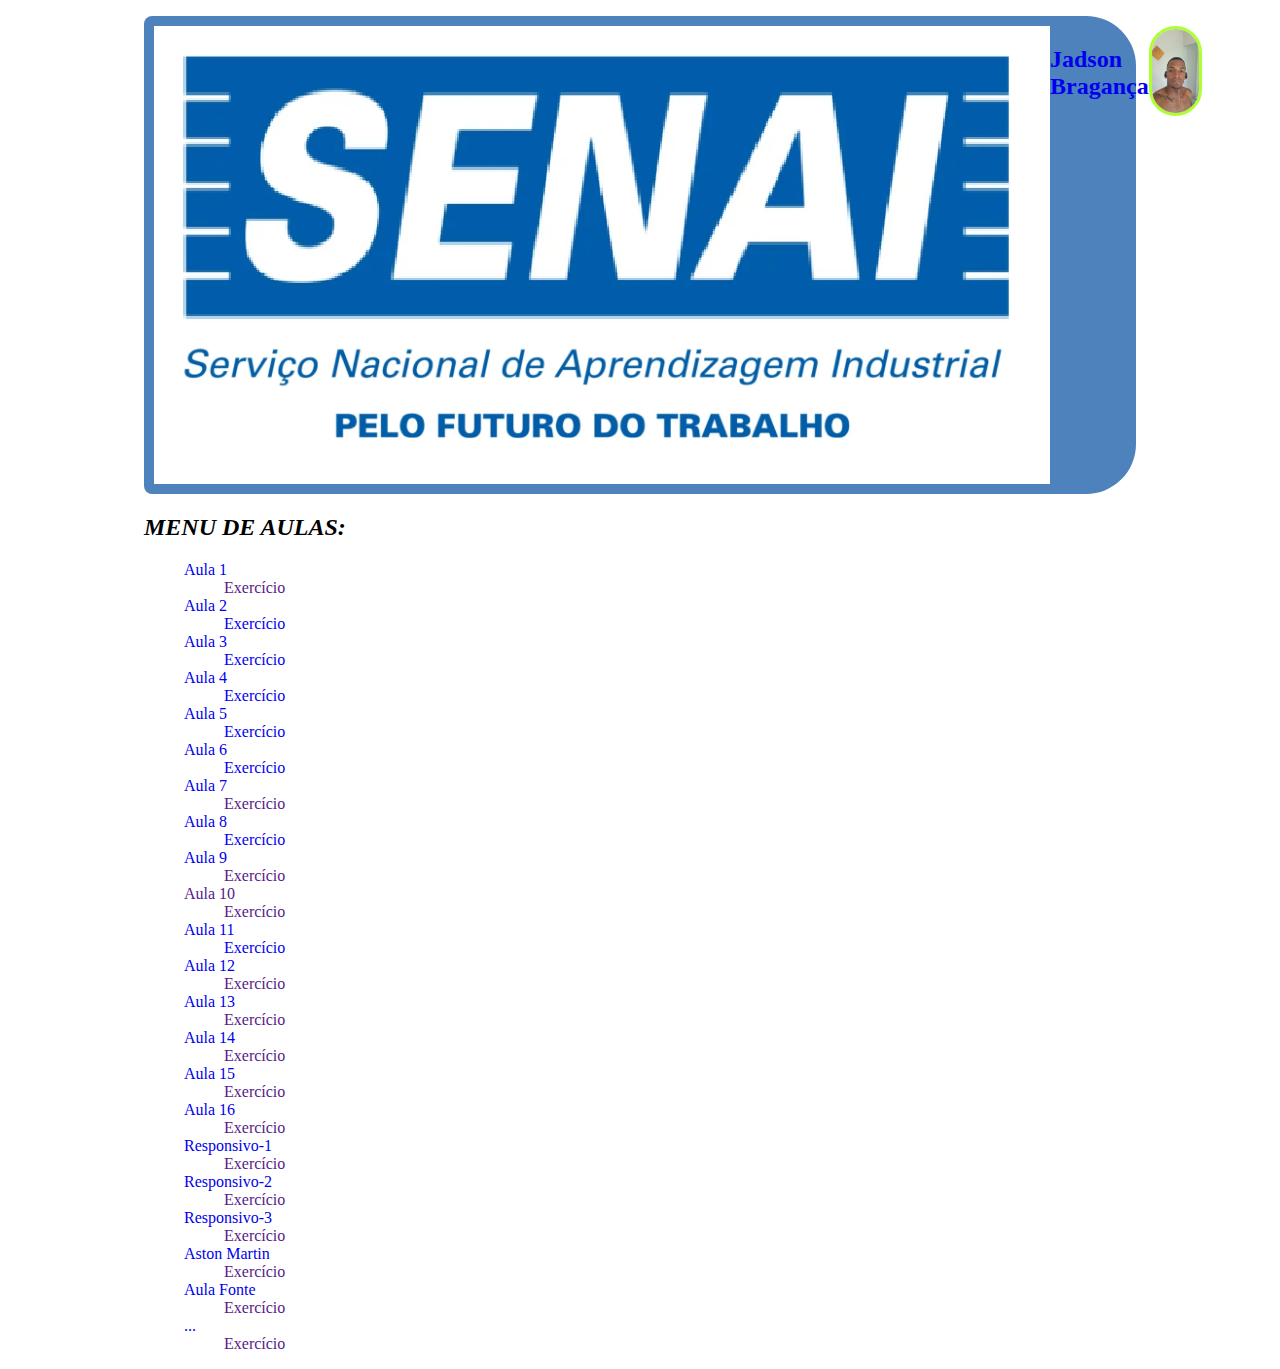
<file: index.html>
<html>
    <head>
        <meta charset="utf-8">
        <meta name="viewport" content="width=device-width,initial-scale=1.0"/>
        <title>Menu de aulas</title>
        <link rel="stylesheet" href="estilo.css"/>
    </head>
    <body>
        <div class="containner">
            <div class="header">
              <img class="logo" src="img/Logo senai.png" alt="Logo senai"/>
              <div class="info-p">
                <h2><a href="contatos/" target="_blank">Jadson Bragança</a></h2>
              </div>
              <img class="image" src="img/perfil.jpeg" alt="Jadson Bragança"/>
            </div>
            <h2><i>MENU DE AULAS:</i></h2>
            <div class="content">
             <div class="list">
              <ul type="none">
                <li><a class="btn" href="Todas aulas/A-1/index.html" target="_blank">Aula 1</a>
                    <ul type="none">
                        <li><a class="btn" href="" target="_blank">Exercício</a></li>
                    </ul>
                <li><a class="btn" href="Todas aulas/A-2/Lorem Ipsum e tags/index.html" target="_blank">Aula 2</a>
                    <ul type="none">
                        <li><a class="btn" href="Todas aulas/A-2/Exercício/index.html" target="_blank">Exercício</a></li>
                    </ul>
                </li>
                <li><a class="btn" href="Todas aulas/A-3(02.04)/index.html" target="_blank">Aula 3</a>
                    <ul type="none">
                        <li><a class="btn" href="Todas aulas/A-3(02.04)/Exercício.html" target="_blank">Exercício</a></li>
                    </ul>
                </li>
                <li><a class="btn" href="Todas aulas/A-4(03.04)/index.html" target="_blank">Aula 4</a>
                    <ul type="none">
                        <li><a class="btn" href="Todas aulas/A-4(03.04)/Bônus.html" target="_blank">Exercício</a></li>
                    </ul>
                </li>
                <li><a class="btn" href="Todas aulas/A-5(04.04EAD)/" target="_blank">Aula 5</a>
                    <ul type="none">
                        <li><a class="btn" href="Todas aulas/A-5(04.04EAD)/Exercício_aula4-EAD.html" target="_blank">Exercício</a></li>
                    </ul>
                </li>
                <li><a class="btn" href="Todas aulas/A-6(07.04)/Aula 6.html" target="_blank">Aula 6</a>
                    <ul type="none">
                        <li><a class="btn" href="Todas aulas/A-6(07.04)/exercício/Exercício.html" target="_blank">Exercício</a></li>
                    </ul>
                </li>
                <li><a class="btn" href="Todas aulas/A-7(08.04)/Aula 7.html" target="_blank">Aula 7</a>
                    <ul type="none">
                        <li><a class="btn" href="" target="_blank">Exercício</a></li>
                    </ul>
                </li>
                <li><a class="btn" href="Todas aulas/A-8/index.html" target="_blank">Aula 8</a>
                    <ul type="none">
                        <li><a class="btn" href="./" target="_blank">Exercício</a></li>
                    </ul>
                </li>
                <li><a class="btn" href="Todas aulas/A-9(14.04)/index.html" target="_blank">Aula 9</a>
                    <ul type="none">
                        <li><a class="btn" href="" target="_blank">Exercício</a></li>
                    </ul>
                </li>
                <li><a class="btn" href="" target="_blank">Aula 10</a>
                    <ul type="none">
                        <li><a class="btn" href="" target="_blank">Exercício</a></li>
                    </ul>
                </li>
                <li><a class="btn" href="Todas aulas/A-11(15.04)/index.html" target="_blank">Aula 11</a>
                    <ul type="none">
                        <li><a class="btn" href="Todas aulas/A-11(15.04)/samsung.html" target="_blank">Exercício</a></li>
                    </ul>
                </li>
                <li><a class="btn" href="Todas aulas/Todas aulas 2/Maryana/Aula 12/index.html" target="_blank">Aula 12</a>
                    <ul type="none">
                        <li><a class="btn" href="" target="_blank">Exercício</a></li>
                    </ul>
                </li>
                <li><a class="btn" href="Todas aulas/Todas aulas 2/Maryana/Aula 13/index.html" target="_blank">Aula 13</a>
                    <ul type="none">
                        <li><a class="btn" href="" target="_blank">Exercício</a></li>
                    </ul>
                </li>
                <li><a class="btn" href="Todas aulas/Todas aulas 2/Maryana/Aula 14/index.html" target="_blank">Aula 14</a>
                    <ul type="none">
                        <li><a class="btn" href="" target="_blank">Exercício</a></li>
                    </ul>
                </li>
                <li><a class="btn" href="Todas aulas/A-15(28.04)/aula24.html" target="_blank">Aula 15</a>
                    <ul type="none">
                        <li><a class="btn" href="" target="_blank">Exercício</a></li>
                    </ul>
                </li>
                <li><a class="btn" href="Todas aulas/A-16(05.05)/html/index.html" target="_blank">Aula 16</a>
                    <ul type="none">
                        <li><a class="btn" href="" target="_blank">Exercício</a></li>
                    </ul>
                </li>
                <li><a class="btn" href="Todas aulas/Responsivo/index.html" target="_blank">Responsivo-1</a>
                    <ul type="none">
                        <li><a class="btn" href="" target="_blank">Exercício</a></li>
                    </ul>
                </li>
                <li><a class="btn" href="Todas aulas/Responsivo 02/index.html" target="_blank">Responsivo-2</a>
                    <ul type="none">
                        <li><a class="btn" href="" target="_blank">Exercício</a></li>
                    </ul>
                </li>
                <li><a class="btn" href="Todas aulas/Responsivo 3/index.html" target="_blank">Responsivo-3</a>
                    <ul type="none">
                        <li><a class="btn" href="" target="_blank">Exercício</a></li>
                    </ul>
                </li>
                <li><a class="btn" href="Todas aulas/" target="_blank">Aston Martin</a>
                    <ul type="none">
                        <li><a class="btn" href="" target="_blank">Exercício</a></li>
                    </ul>
                </li>
                <li><a class="btn" href="Todas aulas/Aula fonte/index.html" target="_blank">Aula Fonte</a>
                    <ul type="none">
                        <li><a class="btn" href="" target="_blank">Exercício</a></li>
                    </ul>
                </li>
                <li><a class="btn" href="Todas aulas/" target="_blank">...</a>
                    <ul type="none">
                        <li><a class="btn" href="" target="_blank">Exercício</a></li>
                    </ul>
                </li>
              </ul>
             </div>
             <div class="window">
               
             </div>
            </div>
        </div>
    </body>
    <footer></footer>
</html>
</file>
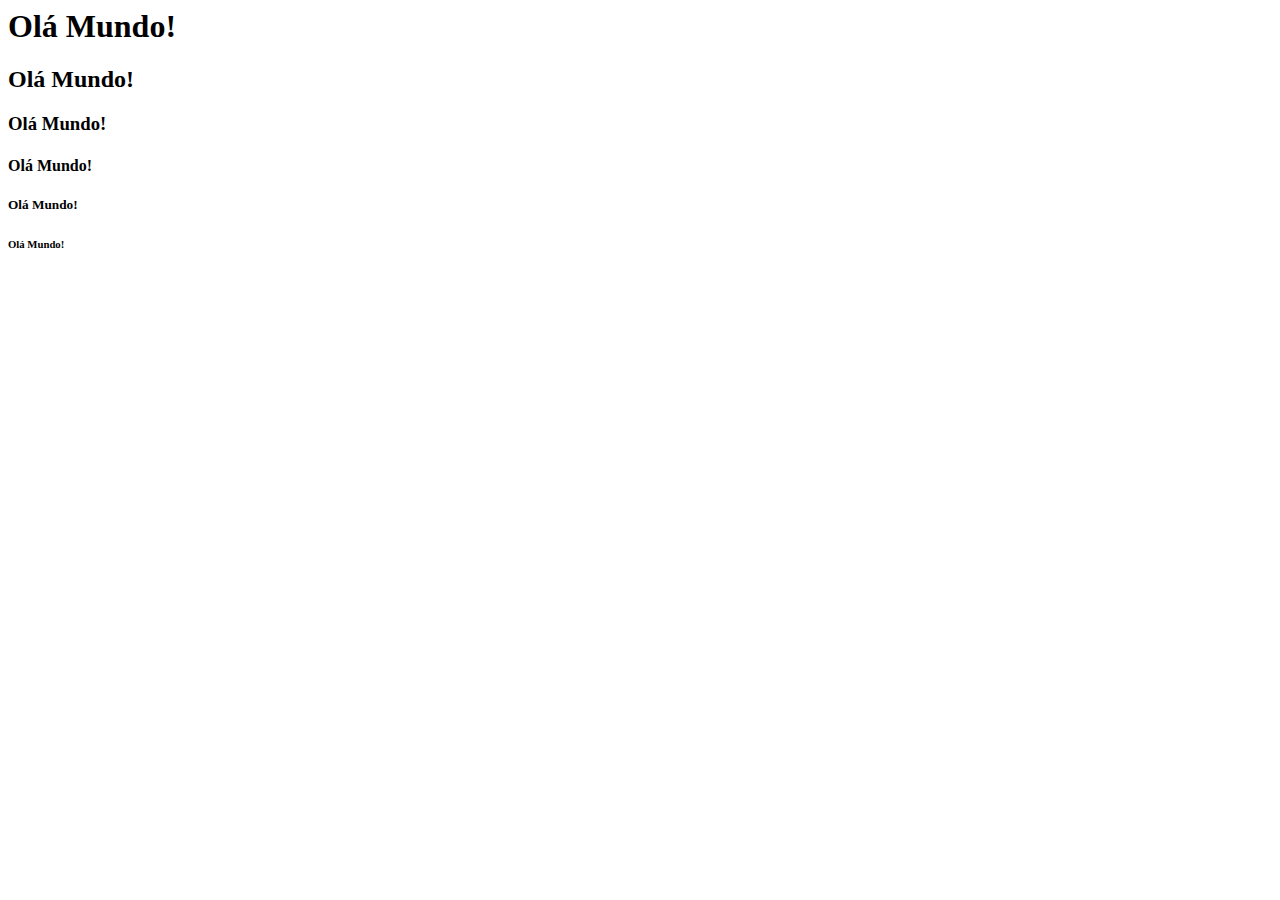
<file: Todas aulas/A-1/index.html>
<html>
      <head>
            <title>Olá Mundo!</title>
      </head>
      <body>
            <h1>Olá Mundo!</h1>
            <h2>Olá Mundo!</h2>
            <h3>Olá Mundo!</h3>
            <h4>Olá Mundo!</h4>
            <h5>Olá Mundo!</h5>
            <h6>Olá Mundo!</h6>
      </body>
</html>
</file>
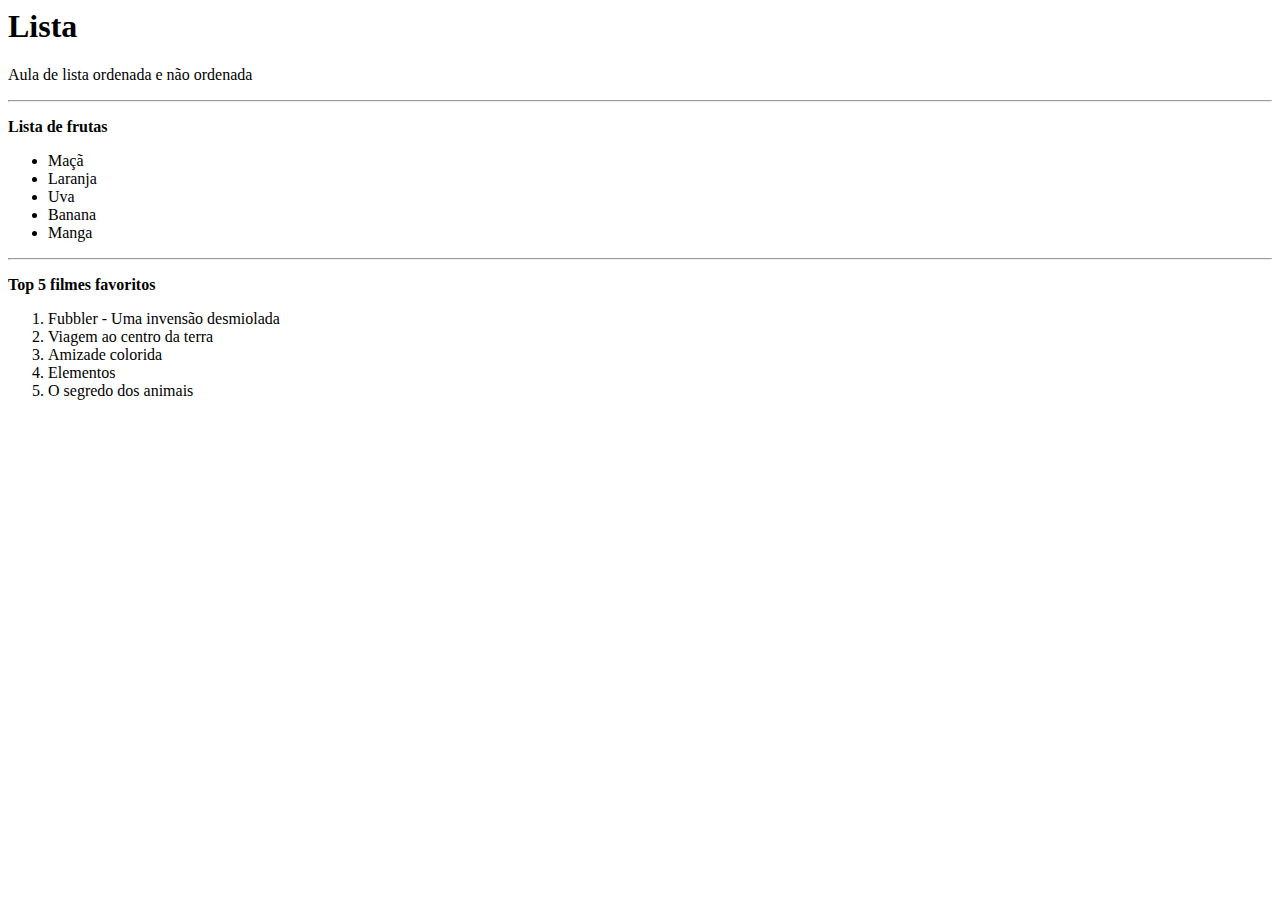
<file: Todas aulas/A-3(02.04)/index.html>
<html>
      <head> 
            <title>Aula 3</title>
      </head>
      <body>
            <h1>Lista</h1>
            <p>Aula de lista ordenada e não ordenada</p>
            <hr>
            <p><b>Lista de frutas</b></p>
                  <ul>
                      <li>Maçã</li>
                      <li>Laranja</li>
                      <li>Uva</li>
                      <li>Banana</li>
                      <li>Manga</li>
                  </ul>
            <hr>
            <p><b>Top 5 filmes favoritos</b></p>      
                  <ol>
                       <li>Fubbler - Uma invensão desmiolada</li>
                       <li>Viagem ao centro da terra</li>
                       <li>Amizade colorida</li>
                       <li>Elementos</li>
                       <li>O segredo dos animais</li>
      </body>
</html>
</file>
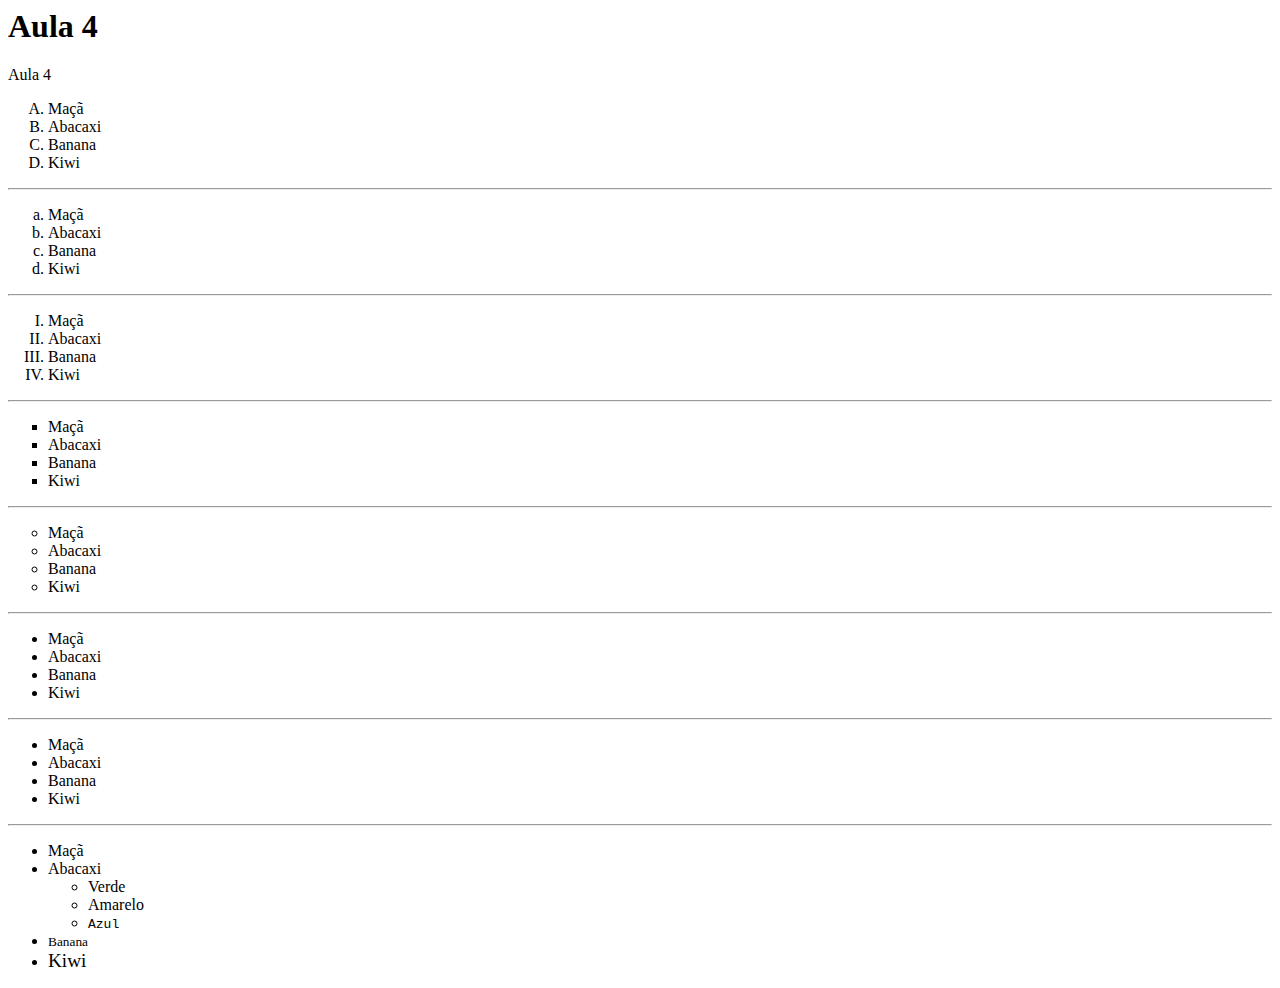
<file: Todas aulas/A-4(03.04)/index.html>
<html>
      <head>
            <title>Aula 3</title>
      </head>
      <body>
            <h1>Aula 4</h1>
            <p>Aula 4</p>
            <ol type="A">
                <li>Maçã</li>
                <li>Abacaxi</li>
                <li>Banana</li>
                <li>Kiwi</li>
            </ol>
            <hr>
            <ol type="a">
                <li>Maçã</li>
                <li>Abacaxi</li>
                <li>Banana</li>
                <li>Kiwi</li>
            </ol>
            <hr>
             <ol type="I">
                <li>Maçã</li>
                <li>Abacaxi</li>
                <li>Banana</li>
                <li>Kiwi</li>
            </ol>
            <hr>
             <ul type="square">
                <li>Maçã</li>
                <li>Abacaxi</li>
                <li>Banana</li>
                <li>Kiwi</li>
            </ul>
            <hr>
             <ul type="circle">
                <li>Maçã</li>
                <li>Abacaxi</li>
                <li>Banana</li>
                <li>Kiwi</li>
            </ul>
            <hr>
             <ul type="disk">
                <li>Maçã</li>
                <li>Abacaxi</li>
                <li>Banana</li>
                <li>Kiwi</li>
            </ul>
            <hr>
             <ul>
                <li>Maçã</li>
                <li>Abacaxi</li>
                <li>Banana</li>
                <li>Kiwi</li>
            </ul>
            <hr>
             <ul >
                <li>Maçã</li>
                <li>Abacaxi
                    <ul>
                        <li>Verde</li>
                        <li>Amarelo</li> 
                        <li><tt>Azul</tt></li>
                </li>
                    </ul>
                <li><small>Banana</small></li>
                <li><big>Kiwi</big></li>
            </ul>

      </body>
</html>
</file>
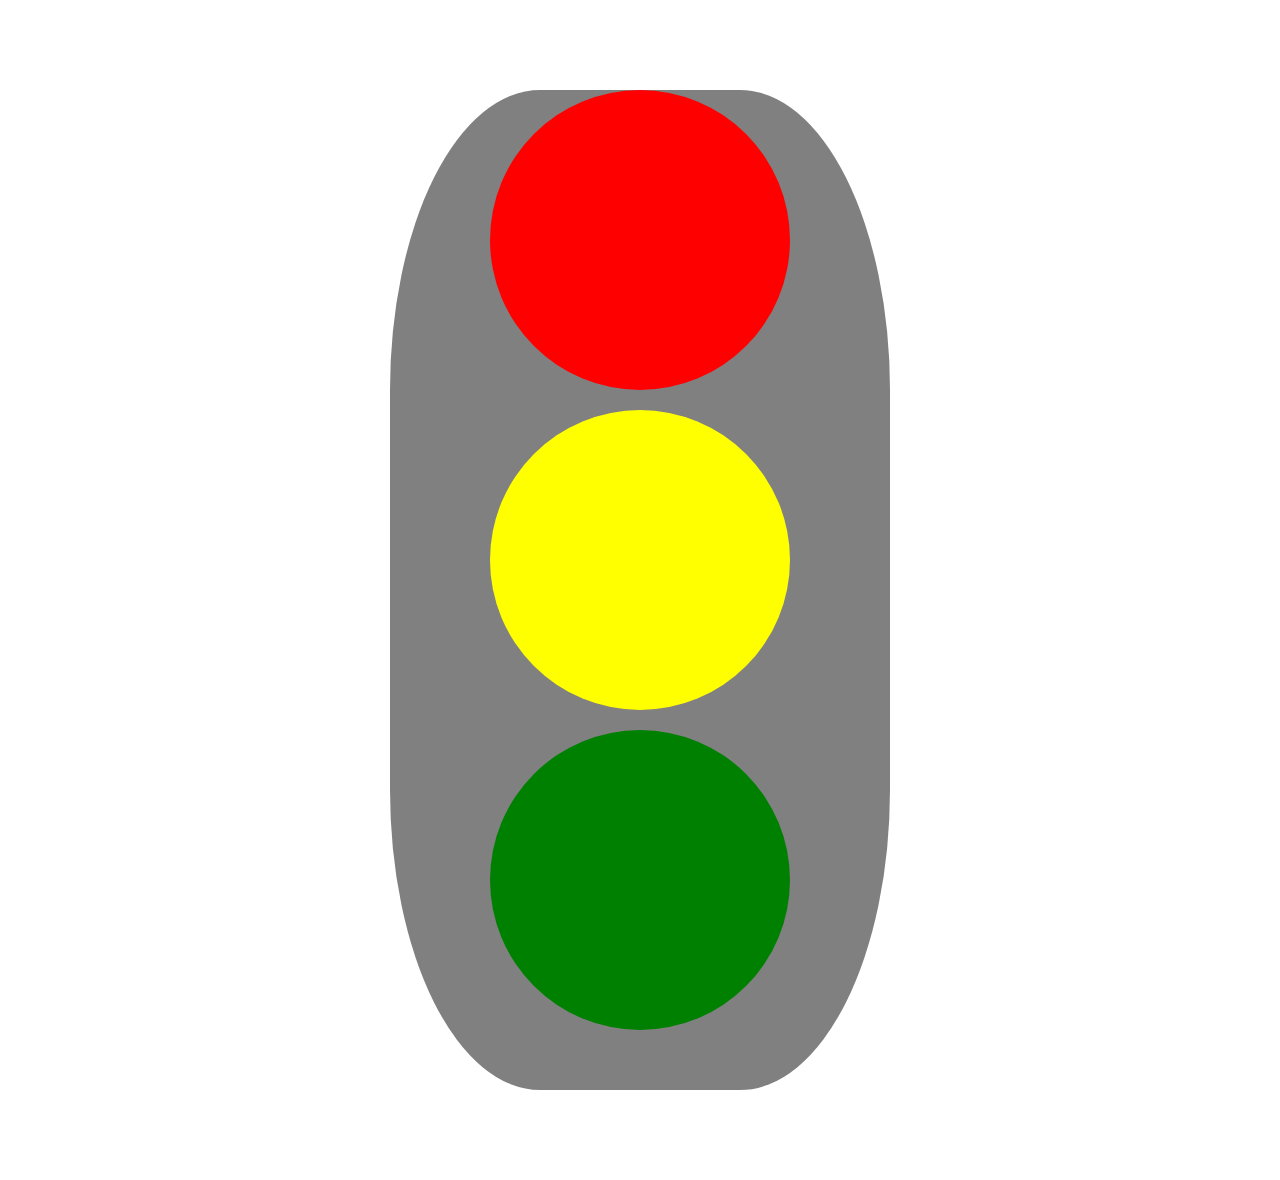
<file: Todas aulas/A-8/index.html>
<html> 
      <head> 
            <meta charset="utf-8"/>
            <title> Aula 8 </title>
            <style>
                   .circulo{
                   width:300px;
                   height:300px;
                   border-radius:100%;
                   margin:20px auto;
                   }
                   .red{background-color:red;
                   }
                   .yellow{background-color:yellow;
                   }
                   .green{background-color:green;}

                   .fundo{
                   width:500px;
                   height:1000px;
                   background-color:grey;
                   border-radius:30%;
                   margin:90px auto;
                   paddind:90px;
                   }
           </style>      
     </head>
     <body>
          <div class="fundo"> 
          <div class="circulo red">
          </div>
          <div class="circulo yellow">
          </div>
          <div class="circulo green">
          </div>
        
          </div>
     </body>
</html>
</file>
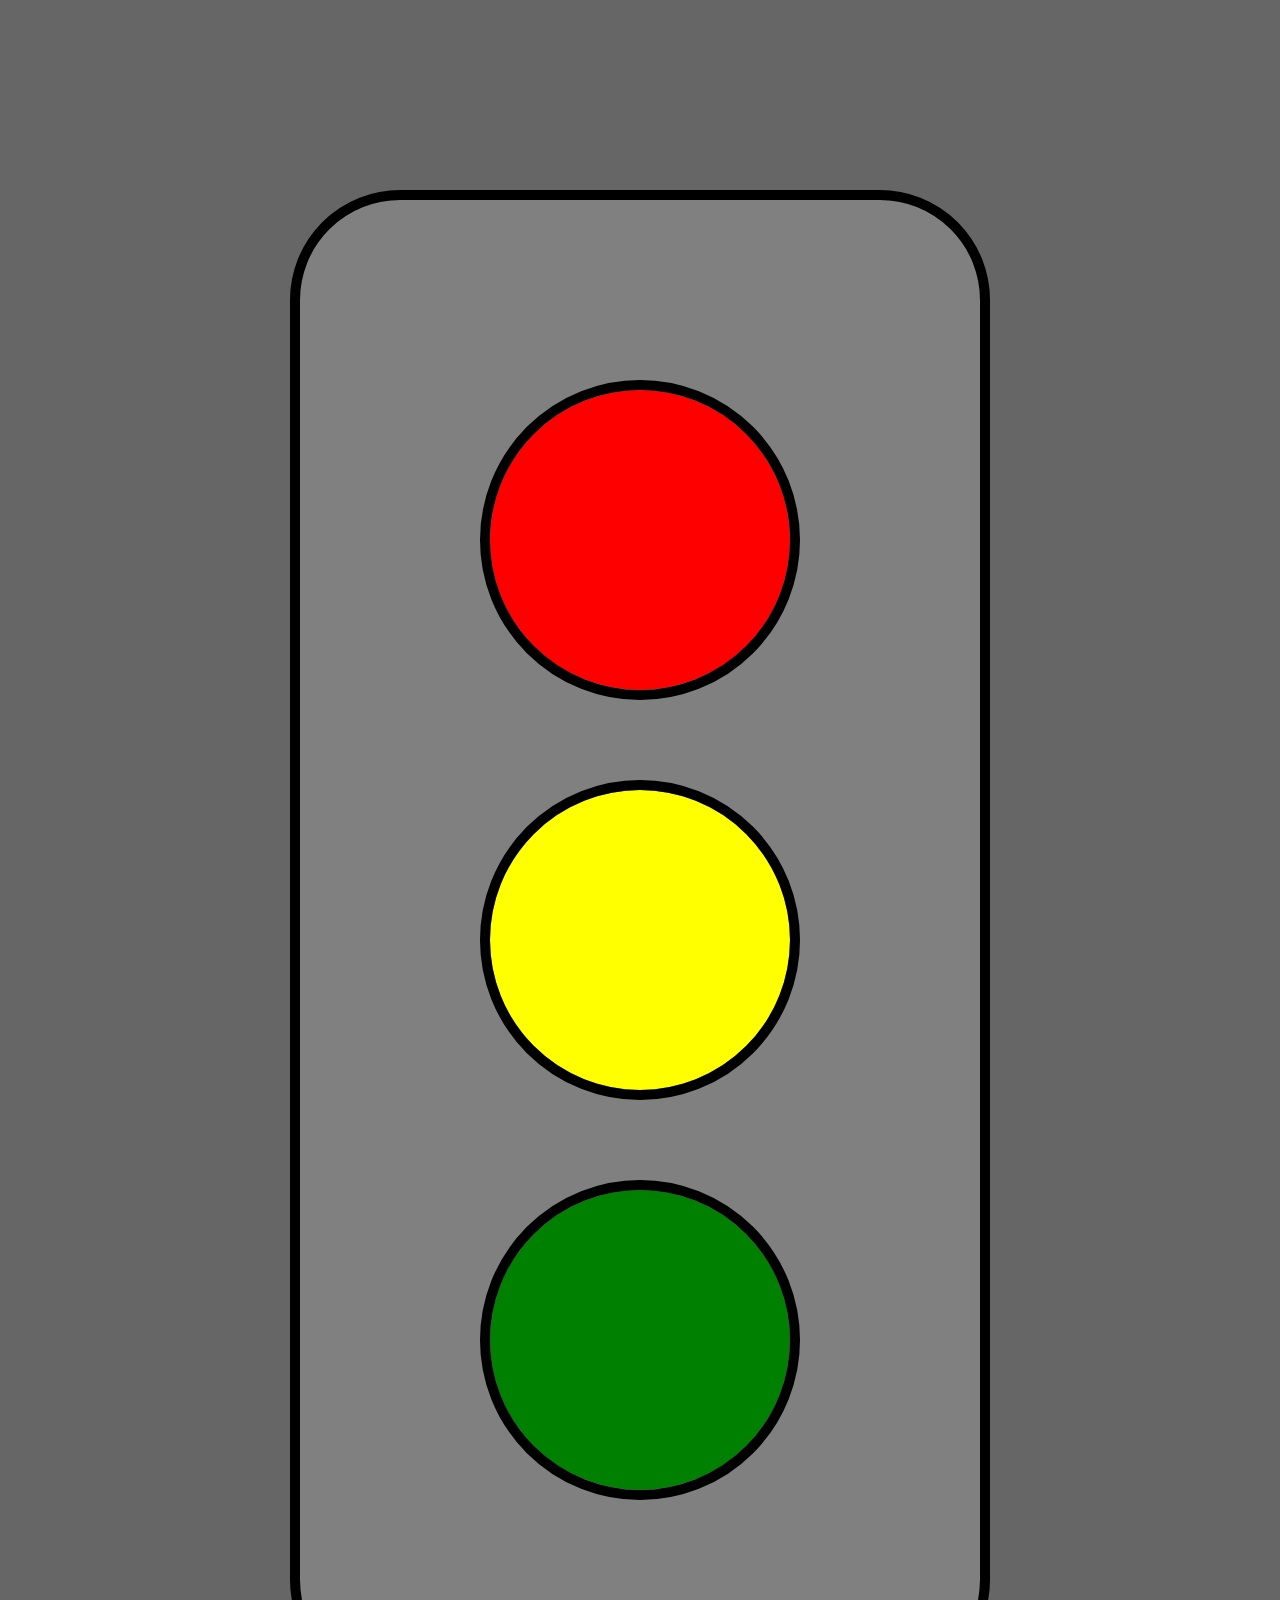
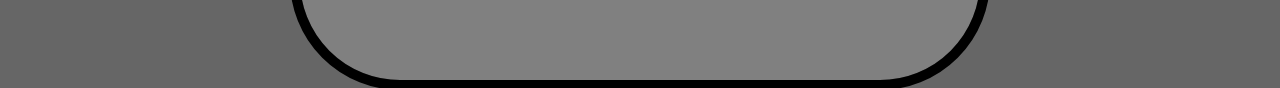
<file: Todas aulas/A-9(14.04)/index.html>
<html>
      <head>
            <meta charset="utf-8"/>
            <title></title>
            <style>
                   .circulo{
                    width:300px;
                    height:300px;
                    border-radius:100%;
                    margin:100px auto;
                    outline:10px solid black;
                   }
                   .red{background-color:red;}
                   .yellow{background-color:yellow;}
                   .green{background-color:green;}
                   .black{background-color:#666666;}
                   .fundo{
                    width:500px;
                    height:1300px;
                    background-color:grey;
                    border-radius:100px;
                    margin:0 auto;
                    padding:90px;
                    outline:10px solid black;
                    margin-top: 200px
                   }
            </style>
      </head>
      <body class="black">
          <div class="fundo">
            <div class="circulo red">
                 
            </div>
            <div class="circulo yellow">
                 
            </div>
            <div class="circulo green">
                 
            </div>
         </div>
      </body> 
</html>
</file>
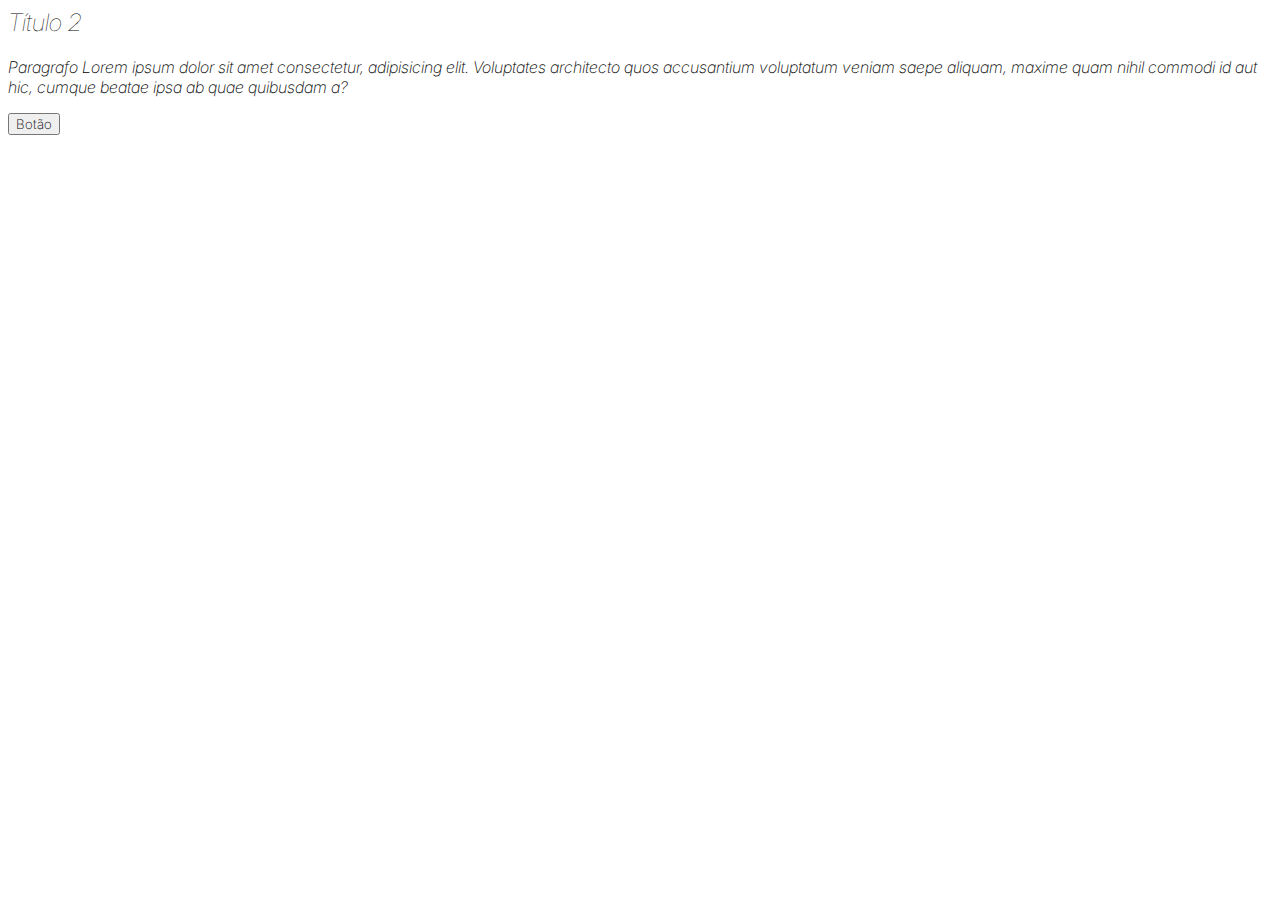
<file: Todas aulas/Aula fonte/index.html>
<html>
    <head>
        <meta charset="utf-8">
        <meta name="viewport" content="width=device-width,initial-scale=1.0">
        <title>Font</title>
        <link rel="stylesheet" href="css/estilo.css">
        <link rel="stylesheet" href="css/font.css">
    </head>
    <body>
        
             <h2>Título 2</h2>
             <p>Paragrafo Lorem ipsum dolor sit amet consectetur, adipisicing elit. Voluptates architecto quos accusantium voluptatum veniam saepe aliquam, maxime quam nihil commodi id aut hic, cumque beatae ipsa ab quae quibusdam a?</p>
             <button>Botão</button>
    </body>
</html>
</file>
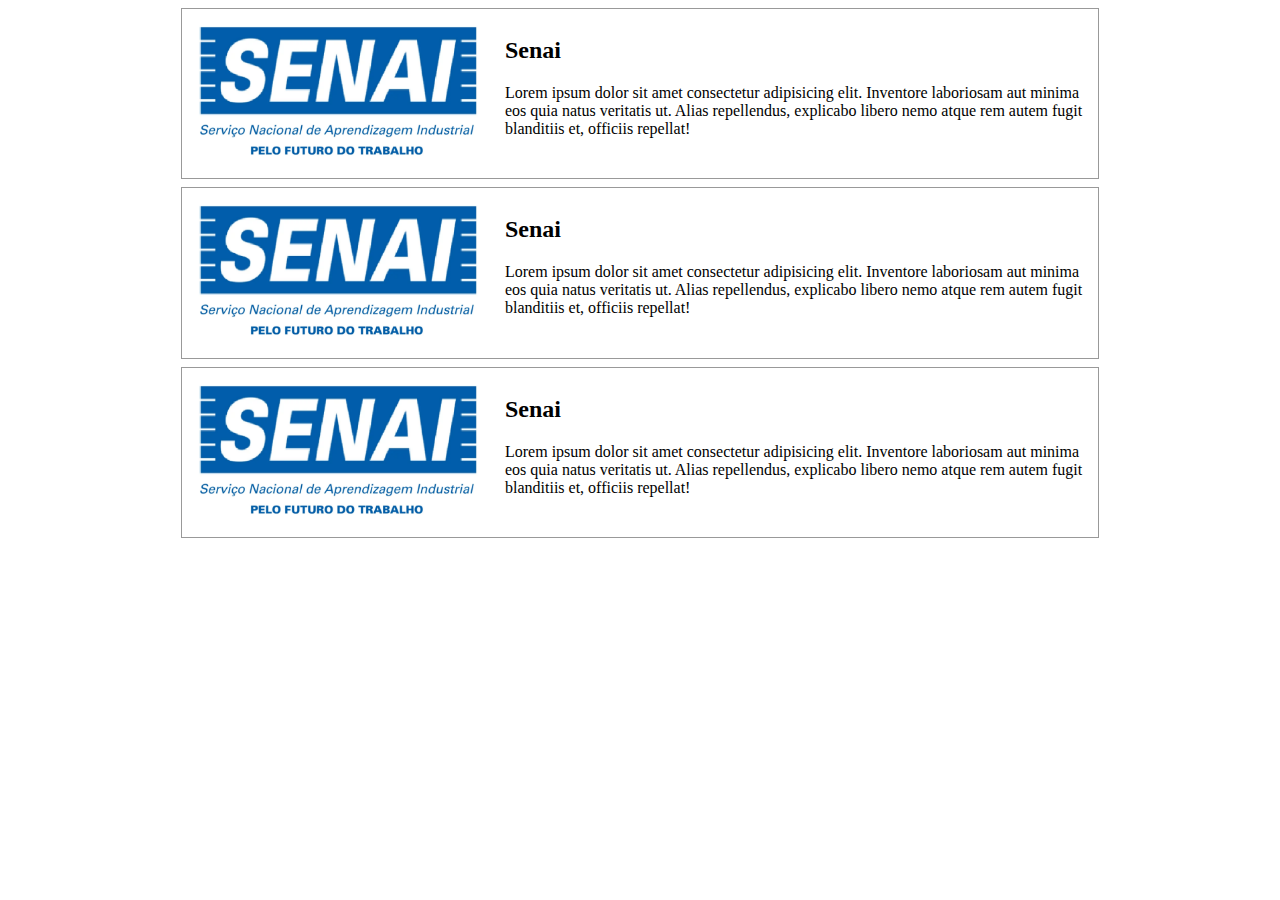
<file: Todas aulas/Responsivo 02/index.html>
<html>
    <head>
        <meta charset="utf-8">
        <meta name="viewport" content="width=device-width,initial-scale=1.0"/>
        <title>Responsivo 2</title>
        <link rel="stylesheet" href="estilo.css"/> 
    </head>
    <body>
        <div class="containner">
            <div class="box">
                <img src="../../img/Logo senai.png"/>
                <div class="content">    
                  <h2>Senai</h2>
                  <p>Lorem ipsum dolor sit amet consectetur adipisicing elit. Inventore laboriosam aut minima eos quia natus veritatis ut. Alias repellendus, explicabo libero nemo atque rem autem fugit blanditiis et, officiis repellat!</p>
                </div>         
           </div>
           <div class="box">
               <img src="../../img/Logo senai.png"/>
               <div class="content">    
                 <h2>Senai</h2>
                 <p>Lorem ipsum dolor sit amet consectetur adipisicing elit. Inventore laboriosam aut minima eos quia natus veritatis ut. Alias repellendus, explicabo libero nemo atque rem autem fugit blanditiis et, officiis repellat!</p>
               </div>         
          </div>
          <div class="box">
              <img src="../../img/Logo senai.png"/>
              <div class="content">    
                <h2>Senai</h2>
                <p>Lorem ipsum dolor sit amet consectetur adipisicing elit. Inventore laboriosam aut minima eos quia natus veritatis ut. Alias repellendus, explicabo libero nemo atque rem autem fugit blanditiis et, officiis repellat!</p>
              </div>         
         </div>
        </div>
    </body>
</html>
</file>
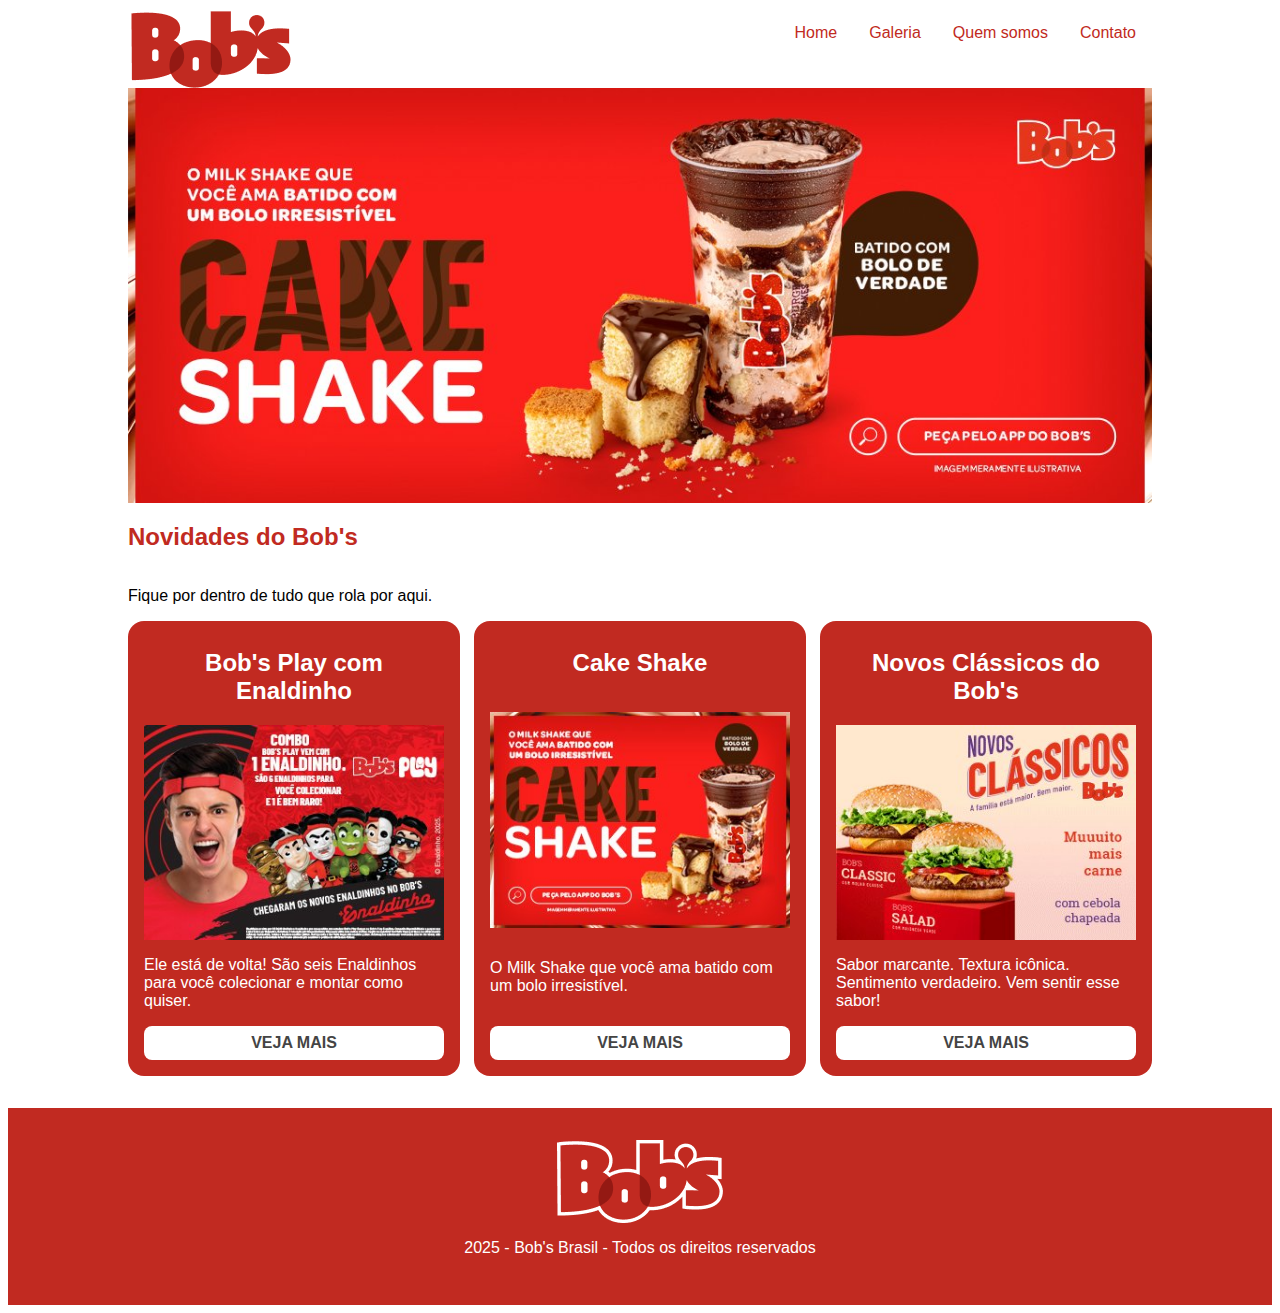
<file: Todas aulas/Responsivo 3/index.html>
<html>
  <head>
    <meta charset="utf-8" />
    <meta name="viewport" content="width=device-width, initial-scale=1.0" />
    <title>Site do Bob's</title>
    <link rel="stylesheet" href="estilo.css" />
  </head>
  <body>
    <div class="header">
      <div class="container">
        <div class="logo">
          <img src="img/logo-bobs.png" alt="logo" />
        </div>
        <ul class="menu">
          <li><a href="#">Home</a></li>
          <li><a href="#">Galeria</a></li>
          <li><a href="#">Quem somos</a></li>
          <li><a href="#">Contato</a></li>
        </ul>
      </div>
    </div>
    <div class="banner">
      <img src="img/banner.jpg" alt="banner" />
    </div>
    <div class="section">
      <div class="container">
        <h2>Novidades do Bob's</h2>
        <p>Fique por dentro de tudo que rola por aqui.</p>
        <div class="content">
          <div class="box">
            <h2>Bob's Play com Enaldinho</h2>
            <img src="img/banner-enaldinho-320x230-2.jpg__320x230_q85_crop_subsampling-2_upscale.jpg" alt="img-box" />
            <p>Ele está de volta! São seis Enaldinhos para você colecionar e montar como quiser.</p>
            <a class="btn" href="#" target="_blank">Veja mais</a>
          </div>
          <div class="box">
            <h2>Cake Shake</h2>
            <img src="img/banner-cake-320x230.png__320x230_q85_crop_subsampling-2_upscale.jpg" alt="img-box" />
            <p>O Milk Shake que você ama batido com um bolo irresistível.</p>
            <a class="btn" href="#" target="_blank">Veja mais</a>
          </div>
          <div class="box">
            <h2>Novos Clássicos do Bob's</h2>
            <img src="img/banner-classico-320x230.png__320x230_q85_crop_subsampling-2_upscale.jpg" alt="img-box" />
            <p>Sabor marcante. Textura icônica. Sentimento verdadeiro. Vem sentir esse sabor!</p>
            <a class="btn" href="#" target="_blank">Veja mais</a>
          </div> 
        </div>
      </div>
    </div>
    <div class="footer">
      <img src="img/logo-bobs-footer.png" />
      <p>2025 - Bob's Brasil - Todos os direitos reservados</p>
    </div>
  </body>
</html>
</file>
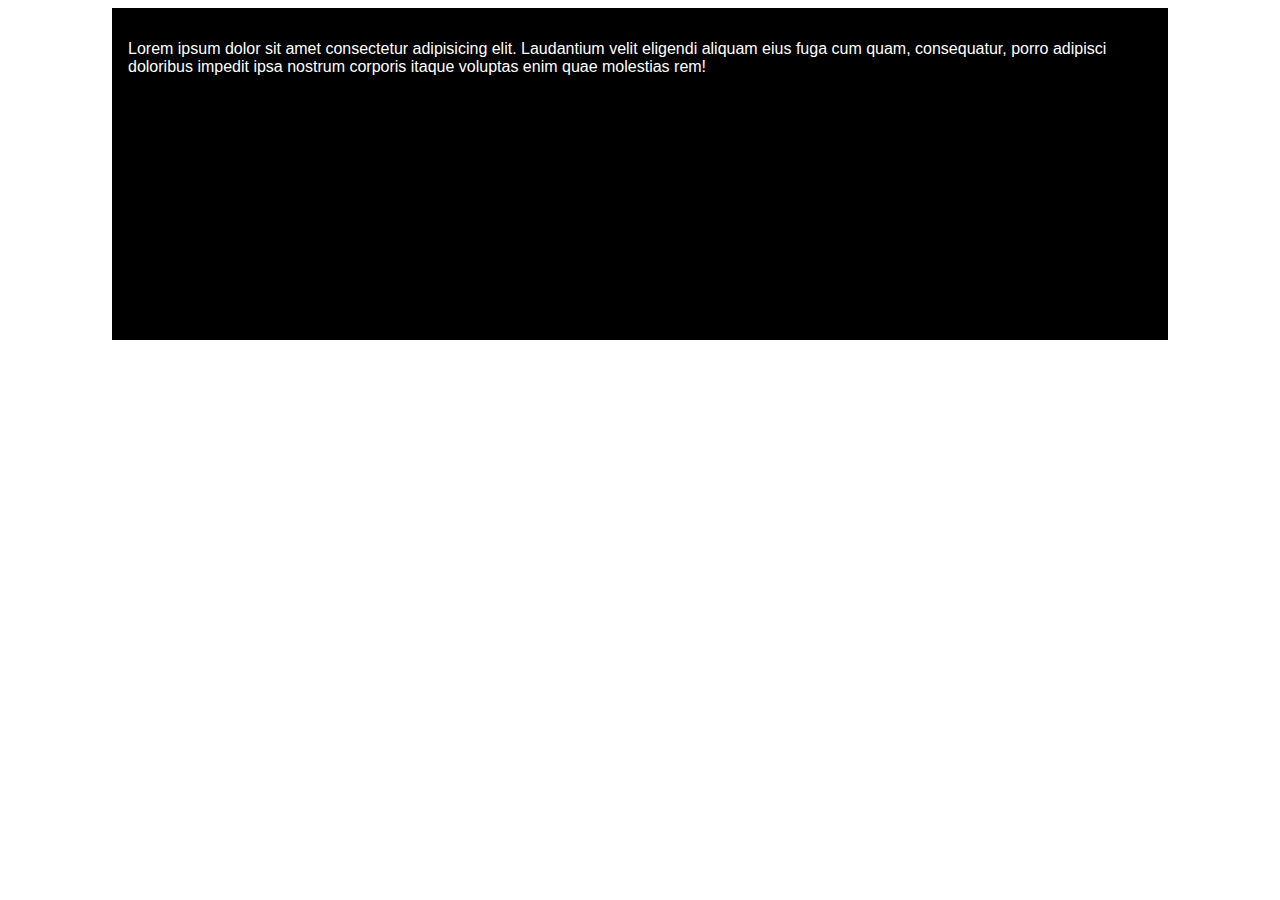
<file: Todas aulas/Responsivo/index.html>
<html>
    <head>
        <meta charset="utf-8"/>
        <title>Responsivo</title>
        <meta name="viewport" content="width=device-width,initial-scale=1.0"/>
        <link rel="stylesheet" href="estilo.css">
    </head>
    <body>
        <div class="box">
            <p>Lorem ipsum dolor sit amet consectetur adipisicing elit. Laudantium velit eligendi aliquam eius fuga cum quam, consequatur, porro adipisci doloribus impedit ipsa nostrum corporis itaque voluptas enim quae molestias rem!</p>
        </div>
        
    </body>
</html>
</file>
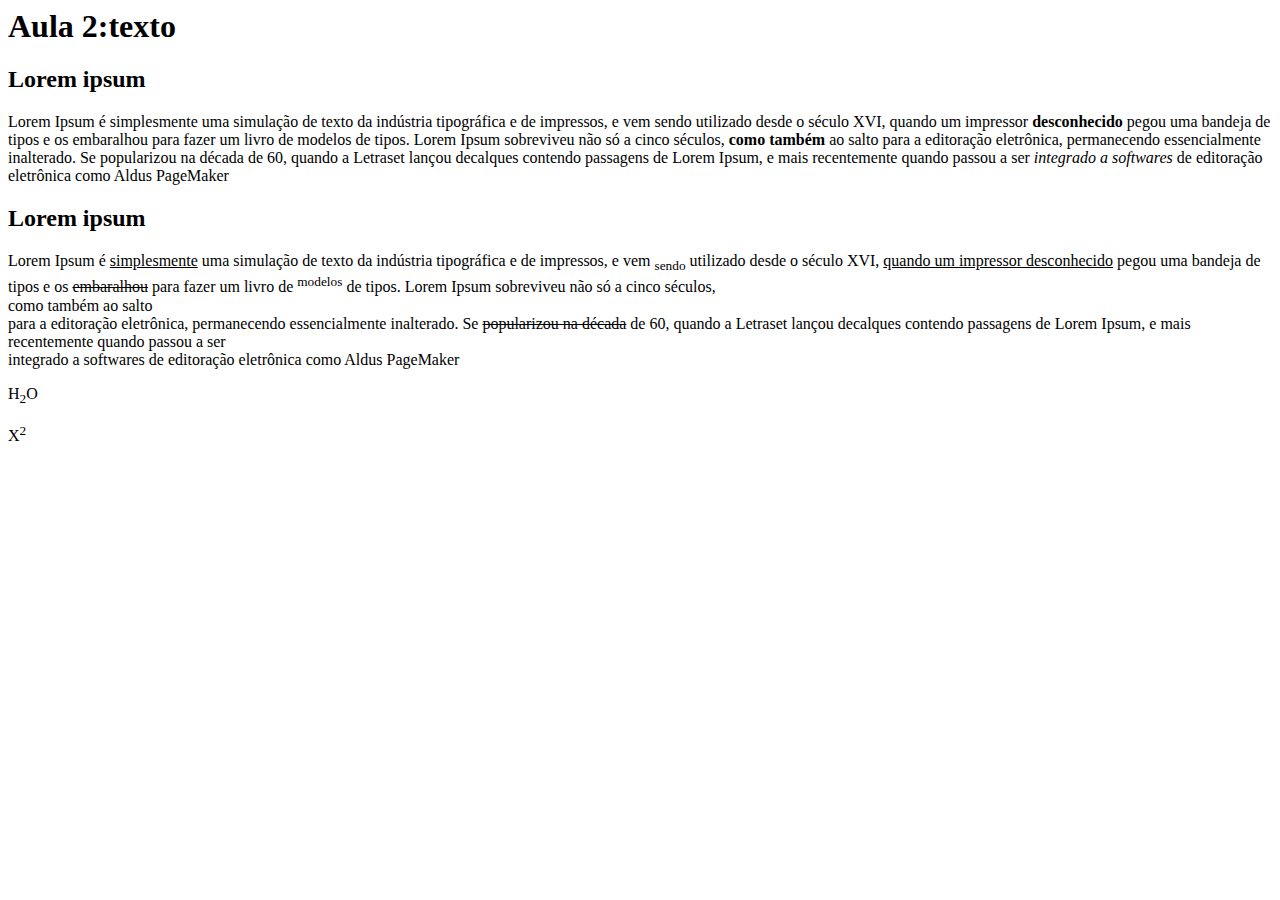
<file: Todas aulas/Todas aulas 2/index.html>
<html>
  <head>
       <title> Aula 2:texto </title>
  <head>
  <body>
       <h1> Aula 2:texto </h1>
       <h2> Lorem ipsum </h2>
       <p>Lorem Ipsum é simplesmente uma simulação de texto da indústria tipográfica e de impressos, e vem sendo utilizado desde o século XVI, quando um impressor <b>desconhecido</b> pegou uma bandeja de tipos e os embaralhou para fazer um livro de modelos de tipos. Lorem Ipsum sobreviveu não só a cinco séculos, <b>como também </b> ao salto para a editoração eletrônica, permanecendo essencialmente inalterado. Se popularizou na década de 60, quando a Letraset lançou decalques contendo passagens de Lorem Ipsum, e mais recentemente quando passou a ser <i>integrado a softwares </i> de editoração eletrônica como Aldus PageMaker</p>
<h2> Lorem ipsum </h2>
       <p>Lorem Ipsum é <u>simplesmente</u> uma simulação de texto da indústria tipográfica e de impressos, e vem <sub>sendo</sub> utilizado desde o século XVI, <u>quando um impressor desconhecido</u> pegou uma bandeja de tipos e os <s>embaralhou</s> para fazer um livro de <sup>modelos</sup> de tipos. Lorem Ipsum sobreviveu não só a cinco séculos, <br>como também ao salto <br/>para a editoração eletrônica, permanecendo essencialmente inalterado. Se <s>popularizou na década</s> de 60, quando a Letraset lançou decalques contendo passagens de Lorem Ipsum, e mais recentemente quando passou a ser <br>integrado a softwares de editoração eletrônica como Aldus PageMaker</p>
        <p> H<sub>2</sub>O</p>
        <p> X<sup>2</sup></p>
  </body>
</html>
</file>
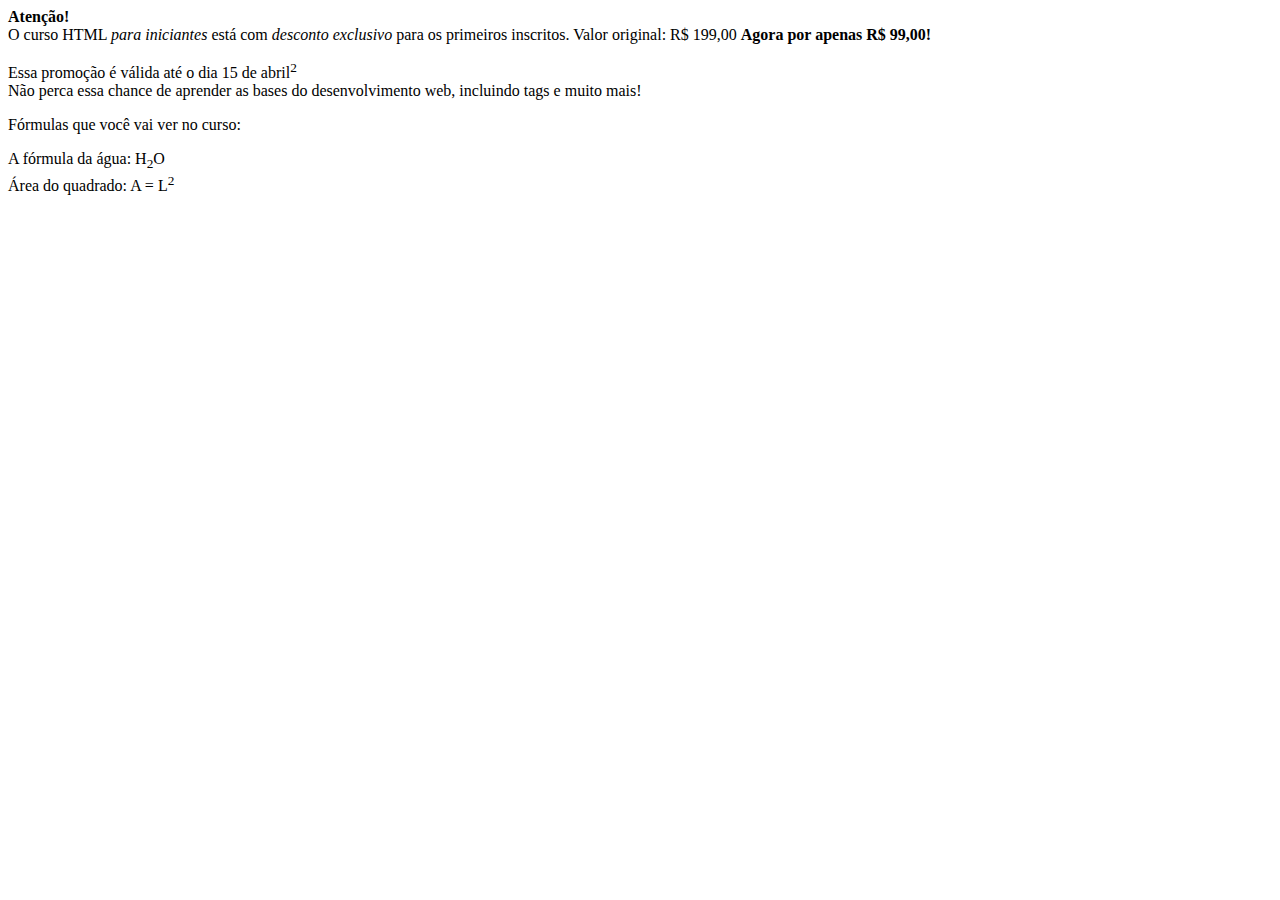
<file: Todas aulas/A-2/Exercício/index.html>
<html>
      <head>
            <title>Exercício.PDF</title>
      </head>      
      <body>
            <p><b>Atenção!</b><br>O curso HTML <i>para iniciantes</i> está com <i>desconto exclusivo</i> para os primeiros inscritos. Valor original: R$ 199,00 <b>Agora por apenas R$ 99,00!</b> 
            </p>
            <p>Essa promoção é válida até o dia 15 de abril<sup>2</sup><br>Não perca essa chance de aprender as bases do desenvolvimento web, incluindo tags e muito mais!
            </p>
            <p>Fórmulas que você vai ver no curso:
            </p>
            <p>A fórmula da água: H<sub>2</sub>O<br>Área do quadrado: A = L<sup>2</sup>
            </p>     
      </body>
       
<html>
</file>
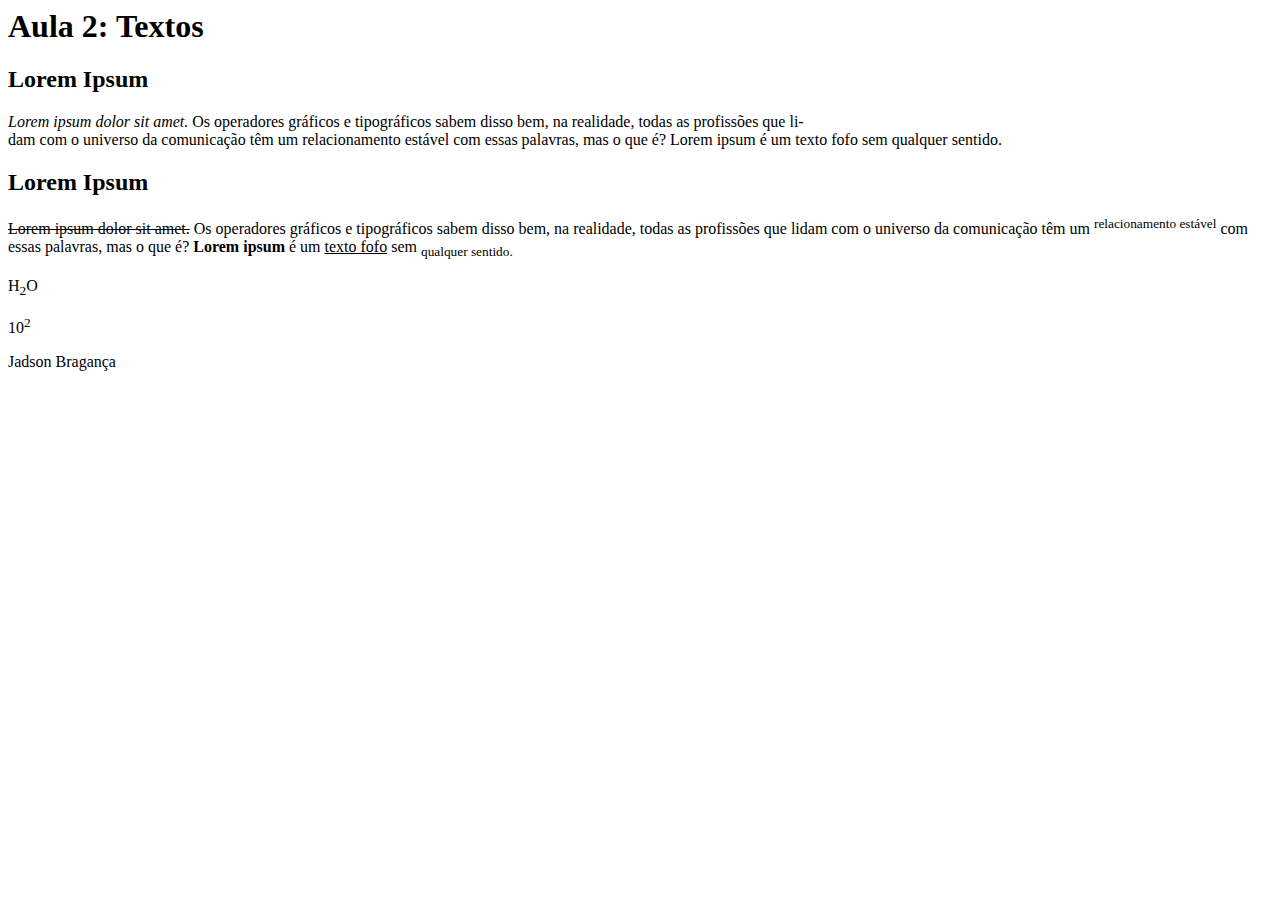
<file: Todas aulas/A-2/Lorem Ipsum e tags/index.html>
<html>
      <head>
            <title>Aula 2:Textos</title>
      </head>
      <body>
            <h1>Aula 2: Textos</h1>
            <h2>Lorem Ipsum</h2>
            <p><i>Lorem ipsum dolor sit amet.</i> Os operadores gráficos e tipográficos sabem disso bem, na realidade, todas as profissões que li-</br>dam com o universo da comunicação têm um relacionamento estável com essas palavras, mas o que é? Lorem ipsum é um texto fofo sem qualquer sentido.<p/>
            <h2>Lorem Ipsum</h2>
            <p><s>Lorem ipsum dolor sit amet.</s> Os operadores gráficos e tipográficos sabem disso bem, na realidade, todas as profissões que lidam com o universo da comunicação têm um <sup>relacionamento estável</sup> com essas palavras, mas o que é? <b>Lorem ipsum</b> é um <u>texto fofo</u> sem <sub>qualquer sentido.</sub><p/>
            <p>H<sub>2</sub>O</p> 
            <p>10<sup>2</sup></p>
           
      </body>
      <foot> 
            <p>Jadson Bragança </p>
      </foot>
<html>
</file>
<file: estilo.css>
body{
    max-width: 1024px;
    margin: 0 auto;
  
}
.header{
    background-color: #4d82bc;
    color: antiquewhite;
    height: 50px
    font-size: 40px;
    display:flex;
    justify-content: space-between;
    border-radius: 8px 50px 50px 8px;
    padding: 10px;
}
.header h2{
    
}

.image{
    width: 84px;
    height: 84px;
    border-radius: 50px;
    border: 3px solid greenyellow;
}
.containner{
    margin: 16px;
    height: auto;

}
a{
    text-decoration: none;

    
}
</file>
<file: Todas aulas/Aula fonte/css/estilo.css>
h2{
    font-family: "inter";
    font-weight: 700;
}
 p{
    font-family: "inter";
    font-weight: 200;
    font-style: italic;
}
 button{
    font-family: "inter";
    font-weight: 200;
}
</file>
<file: Todas aulas/Aula fonte/css/font.css>
@font-face {
    font-family: "inter";
    src: url(../font/inter/Inter_28pt-ThinItalic.ttf);
    font-weight: 700;
}
@font-face {
    font-family: "inter";
    src: url(../font/inter/Inter_18pt-ExtraLightItalic.ttf);
    font-weight: 200;
    font-style: italic;
}
@font-face {
    font-family: "inter";
    src: url(../font/inter/Inter_18pt-ExtraLight.ttf);
    font-weight: 200;
}
</file>
<file: Todas aulas/Responsivo 02/estilo.css>
.containner{
    .width: 1024px;
    height:auto;
    margin: 0 auto;
}
.box{
    width: 900px;
    height: auto;
    margin: 8px auto;
    display: flex;
    padding: 8px;
    border: 1px solid #999;
    justify-content: space-between;

}
.box img{
    width: 300px;
}
.content{
    width: 65%;
    height: auto;
}

@media screen and (max-width: 1023px) {
    .containner{
        width: 100%;
    }
    .box{
        width: 80%;
        flex-direction: column;
    }
    .box img{
        width: 100%;
    }
    .content{
        width: 100%;
    }
    
}
</file>
<file: Todas aulas/Responsivo 3/estilo.css>
*{
    font-family: 'Lucida Sans', 'Lucida Sans Regular', 'Lucida Grande', 'Lucida Sans Unicode', Geneva, Verdana, sans-serif;
}   
.header{
    width: 100%;
    height: 80px;  
}
.container{
    width: 1024px;
    height: auto;
    margin: 0 auto;
    display: flex;
    justify-content: space-between;
}
.menu{
    list-style: none;
    display: flex;
}
.menu a{
    color:#C12A21;
    text-decoration: none;
    padding: 8px 16px;
}
.banner{
    width: 1024px;
    height: auto;
    margin: 0 auto;
}
.banner img{
    width: 100%;
}
.section .container{
    flex-direction: column;
}
.section h2{
    color: #C12A21;
}
.content{
    width: 100%;
    height: auto;
    display: flex;
    justify-content: space-between;
}
.box{
    width: 300px;
    height: auto;
    background-color: #C12A21;
    border-radius: 16px;
    padding: 8px 16px 16px;
    color: #fff;
    /*kit para fixar btn no end do card*/
    display: flex;
    flex-direction: column;
    justify-content: space-between;
}
.box h2{
    color: #fff;
    text-align: center;
}
.box img{
    width: 100%;
}
.btn{
    color: #444;
    text-decoration: none;
    font-weight: bold;
    background-color: #fff;
    padding: 8px 16px ;
    box-sizing: border-box; /*Impede o padding de estourar*/
    text-transform: uppercase; /*Força o texto em caixa alta*/
    display: inline-block;
    width: 100%;
    border-radius: 8px;
    text-align: center;
}
.footer{
    background-color: #C12A21;
    width: 100%;
    display: flex;
    flex-direction: column;
    align-items: center;
    color: #fff;
    padding: 32px 0;
    margin-top: 32px;
}



/*mobile responsiva*/
@media screen and (max-width: 1023px){
    .header{
        height: auto;
    }   
    .container{
        flex-direction: column;
        align-items: center;
        width: 100%;   
    }
    .banner{
        width: 100%;
    }
    .content{
        flex-direction: column;
        align-items: center;
    } 
}
</file>
<file: Todas aulas/Responsivo/estilo.css>
.box{
     max-width: 1024px;/*largura máxima*/
     height: 300px;
     background-color: black;
     color: white;
     margin: 0 auto;
     font-family: sans-serif;
     padding: 16px;
    
}
</file>
